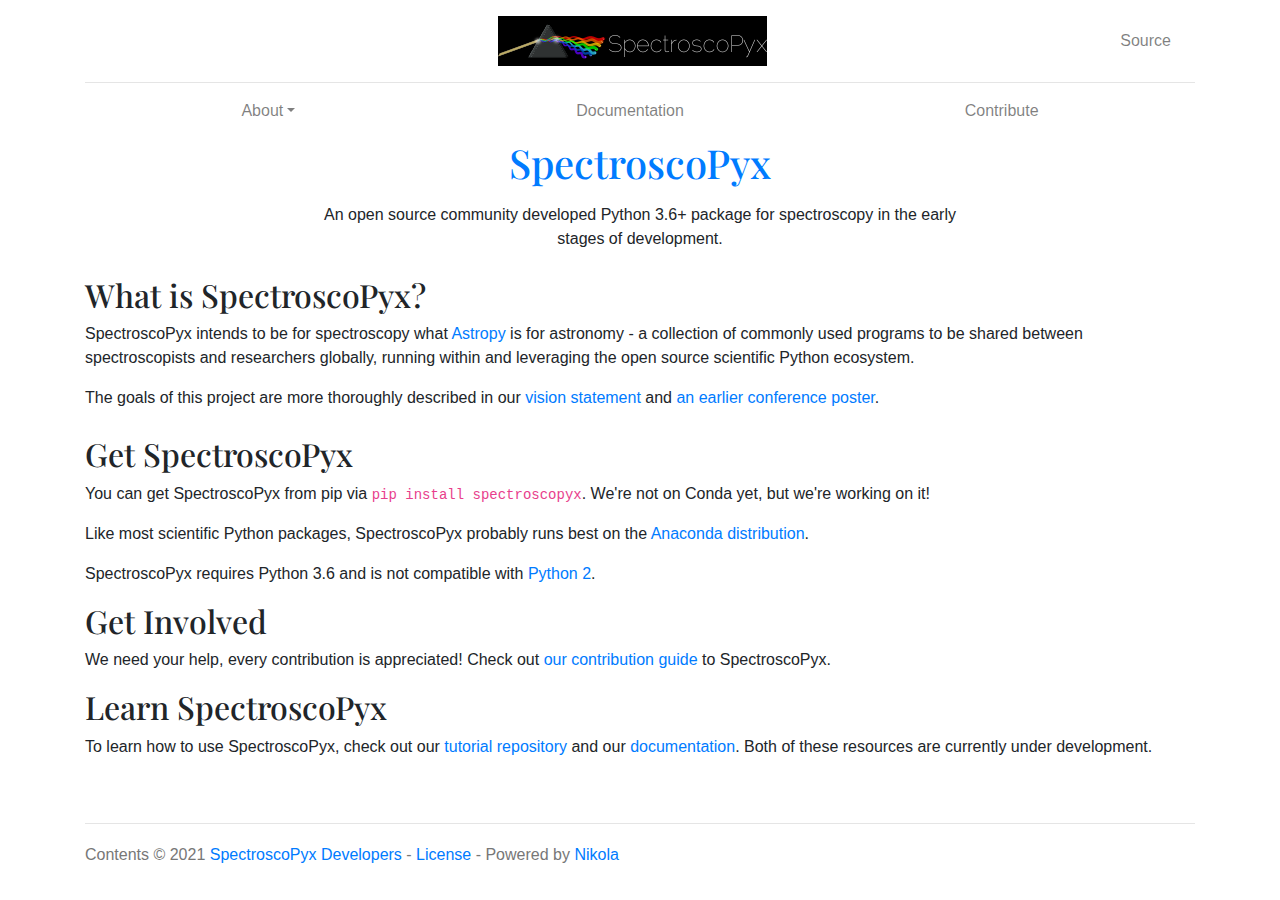
<file: about/index.html>
<!DOCTYPE html>
<html prefix="og: http://ogp.me/ns# article: http://ogp.me/ns/article# " lang="en">
<head>
<meta charset="utf-8">
<meta name="viewport" content="width=device-width, initial-scale=1">
<title>SpectroscoPyx</title>
<link href="../assets/css/all-nocdn.css" rel="stylesheet" type="text/css">
<link href="https://fonts.googleapis.com/css?family=Playfair+Display:700,900" rel="stylesheet">
<meta name="theme-color" content="#5670d4">
<meta name="generator" content="Nikola (getnikola.com)">
<link rel="alternate" type="application/rss+xml" title="RSS" hreflang="en" href="../rss.xml">
<link rel="canonical" href="https://plasmapy.github.io/spectroscopyx/about/">
<link rel="icon" href="../images/favicon-16.png" sizes="16x16">
<link rel="icon" href="../images/favicon-128.png" sizes="128x128">
<!--[if lt IE 9]><script src="../assets/js/html5.js"></script><![endif]--><meta name="author" content="SpectroscoPyx Developers">
<meta property="og:site_name" content="SpectroscoPyx">
<meta property="og:title" content="SpectroscoPyx">
<meta property="og:url" content="https://plasmapy.github.io/spectroscopyx/about/">
<meta property="og:description" content="An open source community developed Python 3.6+ package 
                for spectroscopy in the early stages of development.
            
        
        
            What is SpectroscoPyx?
         ">
<meta property="og:type" content="article">
<meta property="article:published_time" content="2017-10-10T00:00:00+02:00">
<meta property="article:tag" content="Astropy">
<meta property="article:tag" content="physics">
<meta property="article:tag" content="python">
<meta property="article:tag" content="SpectroscoPyx">
</head>
<body>
<a href="#content" class="sr-only sr-only-focusable">Skip to main content</a>

<!-- Header and menu bar -->
<div class="container">
      <header class="blog-header py-3"><div class="row nbb-header align-items-center">
          <div class="col-md-3 col-xs-2 col-sm-2" style="width: auto;">
            <button class="navbar-toggler navbar-light bg-light nbb-navbar-toggler" type="button" data-toggle="collapse" data-target=".bs-nav-collapsible" aria-controls="bs-navbar" aria-expanded="false" aria-label="Toggle navigation">
                <span class="navbar-toggler-icon"></span>
            </button>
            <div class="collapse bs-nav-collapsible bootblog4-search-form-holder">
                
            </div>
        </div>
          <div class="col-md-6 col-xs-10 col-sm-10 bootblog4-brand" style="width: auto;">
            <a class="navbar-brand blog-header-logo text-dark" href="../">
            <img src="../images/spectroscopyx-logo-black-text-50.png" alt="SpectroscoPyx" id="logo" class="d-inline-block align-top"></a>
          </div>
            <div class="col-md-3 justify-content-end align-items-center bs-nav-collapsible collapse flex-collapse bootblog4-right-nav">
            <nav class="navbar navbar-light bg-white"><ul class="navbar-nav bootblog4-right-nav">
<li class="nav-item">
    <a href="index.src.html" id="sourcelink" class="nav-link">Source</a>
    </li>


                    
            </ul></nav>
</div>
    </div>
</header><nav class="navbar navbar-expand-md navbar-light bg-white static-top"><div class="collapse navbar-collapse bs-nav-collapsible" id="bs-navbar">
            <ul class="navbar-nav nav-fill d-flex w-100">
<li class="nav-item dropdown">
<a href="#" class="nav-link dropdown-toggle" data-toggle="dropdown" aria-haspopup="true" aria-expanded="false">About</a>
            <div class="dropdown-menu">
                    <a href="../about" class="dropdown-item">About SpectroscoPyx</a>
                    <a href="../conduct" class="dropdown-item">Code of Conduct</a>
            </div>
                </li>
<li class="nav-item">
<a href="http://docs.spectroscopyx.org/" class="nav-link">Documentation</a>
                </li>
<li class="nav-item">
<a href="../contribute" class="nav-link">Contribute</a>

                
            </li>
</ul>
</div>
<!-- /.navbar-collapse -->
</nav>
</div>

<div class="container" id="content" role="main">
    <div class="body-content">
        <!--Body content-->
        
        
        
<article class="post-text storypage" itemscope="itemscope" itemtype="http://schema.org/Article"><header><h1 class="p-name entry-title" itemprop="headline name"><a href="." class="u-url">SpectroscoPyx</a></h1>

        

    </header><div class="e-content entry-content" itemprop="articleBody text">
    <div id="description">
            <p>
                An open source community developed Python 3.6+ package 
                for spectroscopy in the early stages of development.
            </p>
        </div>
        <div class="main-text-block">
            <h2>What is SpectroscoPyx?</h2>
            <p>
                SpectroscoPyx intends to be for spectroscopy
                what <a href="https://github.com/astropy/astropy">Astropy</a>
                is for astronomy - a collection of commonly used 
                programs to be shared between spectroscopists and 
                researchers globally, running within and leveraging the 
                open source scientific Python ecosystem.</p>
            <p>
                The goals of this project are more thoroughly described in our
                <a href="vision">vision statement</a>
                and <a href="https://zenodo.org/record/163752">an earlier conference poster</a>.
            </p>
        </div>
        <div id="main-text-block">
            <h2>Get SpectroscoPyx</h2>
            <p>
                You can get SpectroscoPyx from pip via <code>pip install 
                spectroscopyx</code>.
                We're not on Conda yet, but we're working on it!
            </p>
            <p>
                Like most scientific Python packages, SpectroscoPyx 
                probably runs best on the 
                <a href="https://www.anaconda.com/downloads">Anaconda distribution</a>.
            </p>
            <p>
                SpectroscoPyx requires Python 3.6 and is not compatible 
with 
                <a href="https://pythonclock.org/">Python 2</a>.
            </p>
        </div>
        <div id="main-text-block">
            <h2>Get Involved</h2>
            <p>
                We need your help, every contribution is appreciated!
                Check out <a href="https://spectroscopyx.org/contribute/">our contribution guide</a> to SpectroscoPyx.
            </p>
        </div>
        <div id="main-text-block">
            <h2>Learn SpectroscoPyx</h2>
            <p>
                To learn how to use SpectroscoPyx, check out our
                <a href="https://github.com/PlasmaPy/PlasmaPy-Tutorials">tutorial repository</a>
                and our <a href="http://spectroscopyx.readthedocs.io/en/latest/">documentation</a>.
                Both of these resources are currently under development.
            </p>
        </div>
    
    </div>
    

</article><!--End of body content--><footer id="footer">
            Contents © 2021         <a href="https://github.com/PlasmaPy/SpectroscoPyx">SpectroscoPyx Developers</a> - 
<a href="../license">
License
</a> - Powered by         <a href="https://getnikola.com" rel="nofollow">Nikola</a>
            
            
        </footer>
</div>
</div>


        <script src="../assets/js/all-nocdn.js"></script><script>
    baguetteBox.run('div#content', {
        ignoreClass: 'islink',
        captions: function(element){var i=element.getElementsByTagName('img')[0];return i===undefined?'':i.alt;}});
    </script>
</body>
</html>
</file>
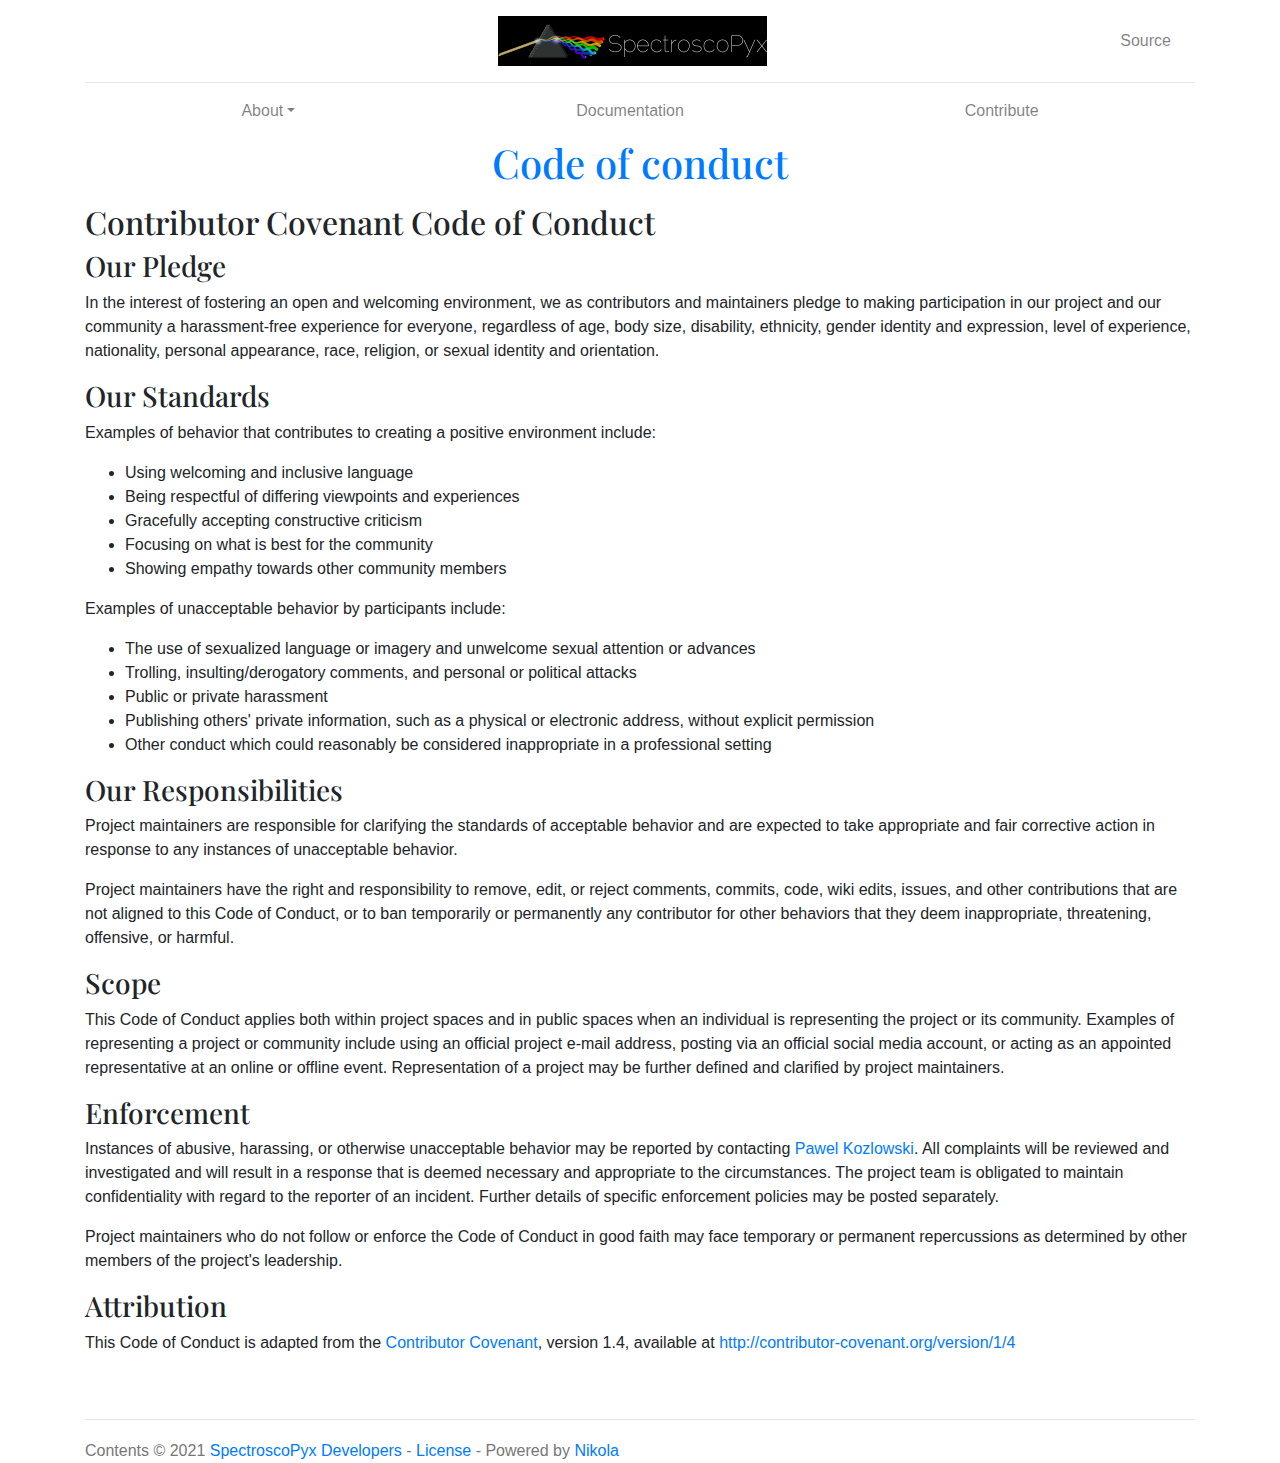
<file: conduct/index.html>
<!DOCTYPE html>
<html prefix="og: http://ogp.me/ns# article: http://ogp.me/ns/article# " lang="en">
<head>
<meta charset="utf-8">
<meta name="viewport" content="width=device-width, initial-scale=1">
<title>Code of conduct | SpectroscoPyx</title>
<link href="../assets/css/all-nocdn.css" rel="stylesheet" type="text/css">
<link href="https://fonts.googleapis.com/css?family=Playfair+Display:700,900" rel="stylesheet">
<meta name="theme-color" content="#5670d4">
<meta name="generator" content="Nikola (getnikola.com)">
<link rel="alternate" type="application/rss+xml" title="RSS" hreflang="en" href="../rss.xml">
<link rel="canonical" href="https://plasmapy.github.io/spectroscopyx/conduct/">
<link rel="icon" href="../images/favicon-16.png" sizes="16x16">
<link rel="icon" href="../images/favicon-128.png" sizes="128x128">
<!--[if lt IE 9]><script src="../assets/js/html5.js"></script><![endif]--><meta name="author" content="SpectroscoPyx Developers">
<meta property="og:site_name" content="SpectroscoPyx">
<meta property="og:title" content="Code of conduct">
<meta property="og:url" content="https://plasmapy.github.io/spectroscopyx/conduct/">
<meta property="og:description" content="Contributor Covenant Code of Conduct
Our Pledge
In the interest of fostering an open and welcoming environment, we as
contributors and maintainers pledge to making participation in our project and
our">
<meta property="og:type" content="article">
<meta property="article:published_time" content="2021-05-29T18:38:01+02:00">
</head>
<body>
<a href="#content" class="sr-only sr-only-focusable">Skip to main content</a>

<!-- Header and menu bar -->
<div class="container">
      <header class="blog-header py-3"><div class="row nbb-header align-items-center">
          <div class="col-md-3 col-xs-2 col-sm-2" style="width: auto;">
            <button class="navbar-toggler navbar-light bg-light nbb-navbar-toggler" type="button" data-toggle="collapse" data-target=".bs-nav-collapsible" aria-controls="bs-navbar" aria-expanded="false" aria-label="Toggle navigation">
                <span class="navbar-toggler-icon"></span>
            </button>
            <div class="collapse bs-nav-collapsible bootblog4-search-form-holder">
                
            </div>
        </div>
          <div class="col-md-6 col-xs-10 col-sm-10 bootblog4-brand" style="width: auto;">
            <a class="navbar-brand blog-header-logo text-dark" href="../">
            <img src="../images/spectroscopyx-logo-black-text-50.png" alt="SpectroscoPyx" id="logo" class="d-inline-block align-top"></a>
          </div>
            <div class="col-md-3 justify-content-end align-items-center bs-nav-collapsible collapse flex-collapse bootblog4-right-nav">
            <nav class="navbar navbar-light bg-white"><ul class="navbar-nav bootblog4-right-nav">
<li class="nav-item">
    <a href="index.md" id="sourcelink" class="nav-link">Source</a>
    </li>


                    
            </ul></nav>
</div>
    </div>
</header><nav class="navbar navbar-expand-md navbar-light bg-white static-top"><div class="collapse navbar-collapse bs-nav-collapsible" id="bs-navbar">
            <ul class="navbar-nav nav-fill d-flex w-100">
<li class="nav-item dropdown">
<a href="#" class="nav-link dropdown-toggle" data-toggle="dropdown" aria-haspopup="true" aria-expanded="false">About</a>
            <div class="dropdown-menu">
                    <a href="../about" class="dropdown-item">About SpectroscoPyx</a>
                    <a href="../conduct" class="dropdown-item">Code of Conduct</a>
            </div>
                </li>
<li class="nav-item">
<a href="http://docs.spectroscopyx.org/" class="nav-link">Documentation</a>
                </li>
<li class="nav-item">
<a href="../contribute" class="nav-link">Contribute</a>

                
            </li>
</ul>
</div>
<!-- /.navbar-collapse -->
</nav>
</div>

<div class="container" id="content" role="main">
    <div class="body-content">
        <!--Body content-->
        
        
        
<article class="post-text storypage" itemscope="itemscope" itemtype="http://schema.org/Article"><header><h1 class="p-name entry-title" itemprop="headline name"><a href="." class="u-url">Code of conduct</a></h1>

        

    </header><div class="e-content entry-content" itemprop="articleBody text">
    <div>
<h2>Contributor Covenant Code of Conduct</h2>
<h3>Our Pledge</h3>
<p>In the interest of fostering an open and welcoming environment, we as
contributors and maintainers pledge to making participation in our project and
our community a harassment-free experience for everyone, regardless of age, body
size, disability, ethnicity, gender identity and expression, level of experience,
nationality, personal appearance, race, religion, or sexual identity and
orientation.</p>
<h3>Our Standards</h3>
<p>Examples of behavior that contributes to creating a positive environment
include:</p>
<ul>
<li>Using welcoming and inclusive language</li>
<li>Being respectful of differing viewpoints and experiences</li>
<li>Gracefully accepting constructive criticism</li>
<li>Focusing on what is best for the community</li>
<li>Showing empathy towards other community members</li>
</ul>
<p>Examples of unacceptable behavior by participants include:</p>
<ul>
<li>The use of sexualized language or imagery and unwelcome sexual attention or
advances</li>
<li>Trolling, insulting/derogatory comments, and personal or political attacks</li>
<li>Public or private harassment</li>
<li>Publishing others' private information, such as a physical or electronic
  address, without explicit permission</li>
<li>Other conduct which could reasonably be considered inappropriate in a
  professional setting</li>
</ul>
<h3>Our Responsibilities</h3>
<p>Project maintainers are responsible for clarifying the standards of acceptable
behavior and are expected to take appropriate and fair corrective action in
response to any instances of unacceptable behavior.</p>
<p>Project maintainers have the right and responsibility to remove, edit, or
reject comments, commits, code, wiki edits, issues, and other contributions
that are not aligned to this Code of Conduct, or to ban temporarily or
permanently any contributor for other behaviors that they deem inappropriate,
threatening, offensive, or harmful.</p>
<h3>Scope</h3>
<p>This Code of Conduct applies both within project spaces and in public spaces
when an individual is representing the project or its community. Examples of
representing a project or community include using an official project e-mail
address, posting via an official social media account, or acting as an appointed
representative at an online or offline event. Representation of a project may be
further defined and clarified by project maintainers.</p>
<h3>Enforcement</h3>
<p>Instances of abusive, harassing, or otherwise unacceptable behavior may be
reported by contacting <a href="https://github.com/lemmatum">Pawel Kozlowski</a>. All
complaints will be reviewed and investigated and will result in a response that
is deemed necessary and appropriate to the circumstances. The project team is
obligated to maintain confidentiality with regard to the reporter of an incident.
Further details of specific enforcement policies may be posted separately.</p>
<p>Project maintainers who do not follow or enforce the Code of Conduct in good
faith may face temporary or permanent repercussions as determined by other
members of the project's leadership.</p>
<h3>Attribution</h3>
<p>This Code of Conduct is adapted from the <a href="http://contributor-covenant.org">Contributor Covenant</a>, version 1.4,
available at <a href="http://contributor-covenant.org/version/1/4/">http://contributor-covenant.org/version/1/4</a></p>
</div>
    </div>
    

</article><!--End of body content--><footer id="footer">
            Contents © 2021         <a href="https://github.com/PlasmaPy/SpectroscoPyx">SpectroscoPyx Developers</a> - 
<a href="../license">
License
</a> - Powered by         <a href="https://getnikola.com" rel="nofollow">Nikola</a>
            
            
        </footer>
</div>
</div>


        <script src="../assets/js/all-nocdn.js"></script><script>
    baguetteBox.run('div#content', {
        ignoreClass: 'islink',
        captions: function(element){var i=element.getElementsByTagName('img')[0];return i===undefined?'':i.alt;}});
    </script>
</body>
</html>
</file>
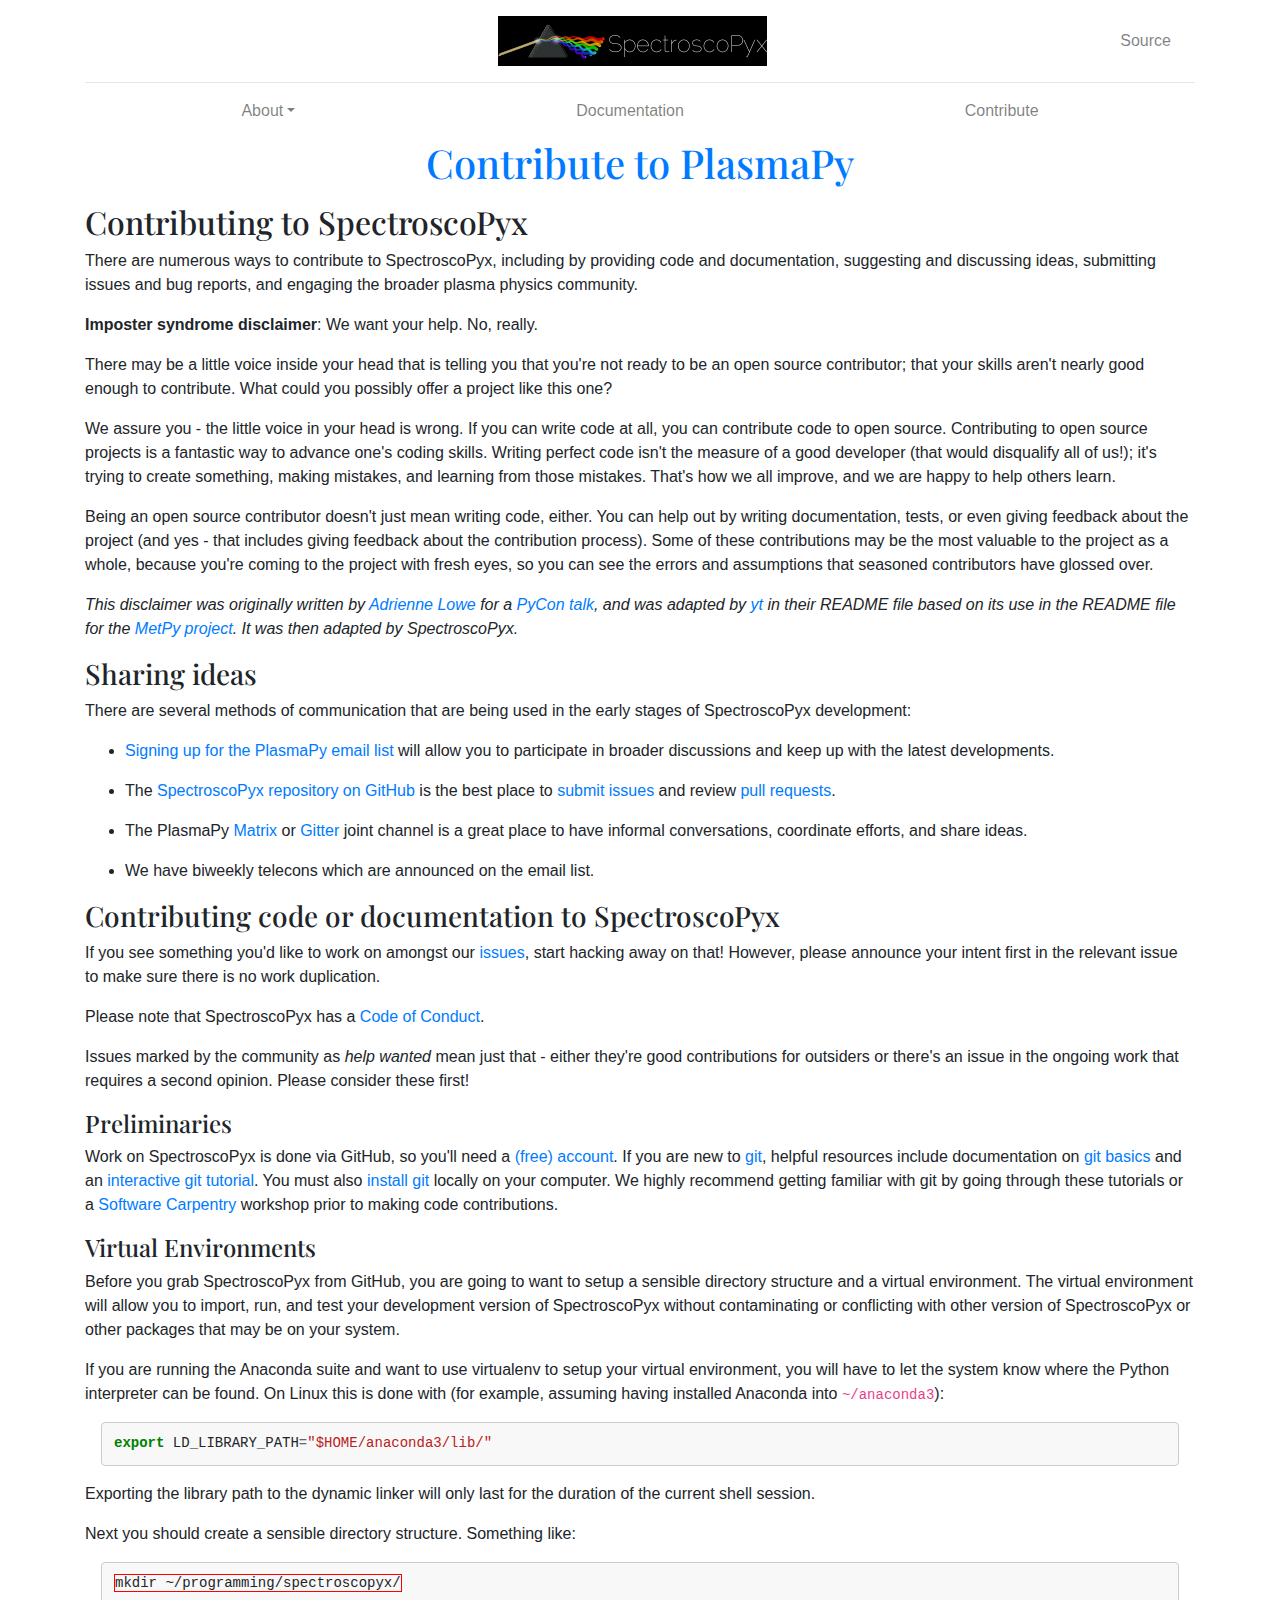
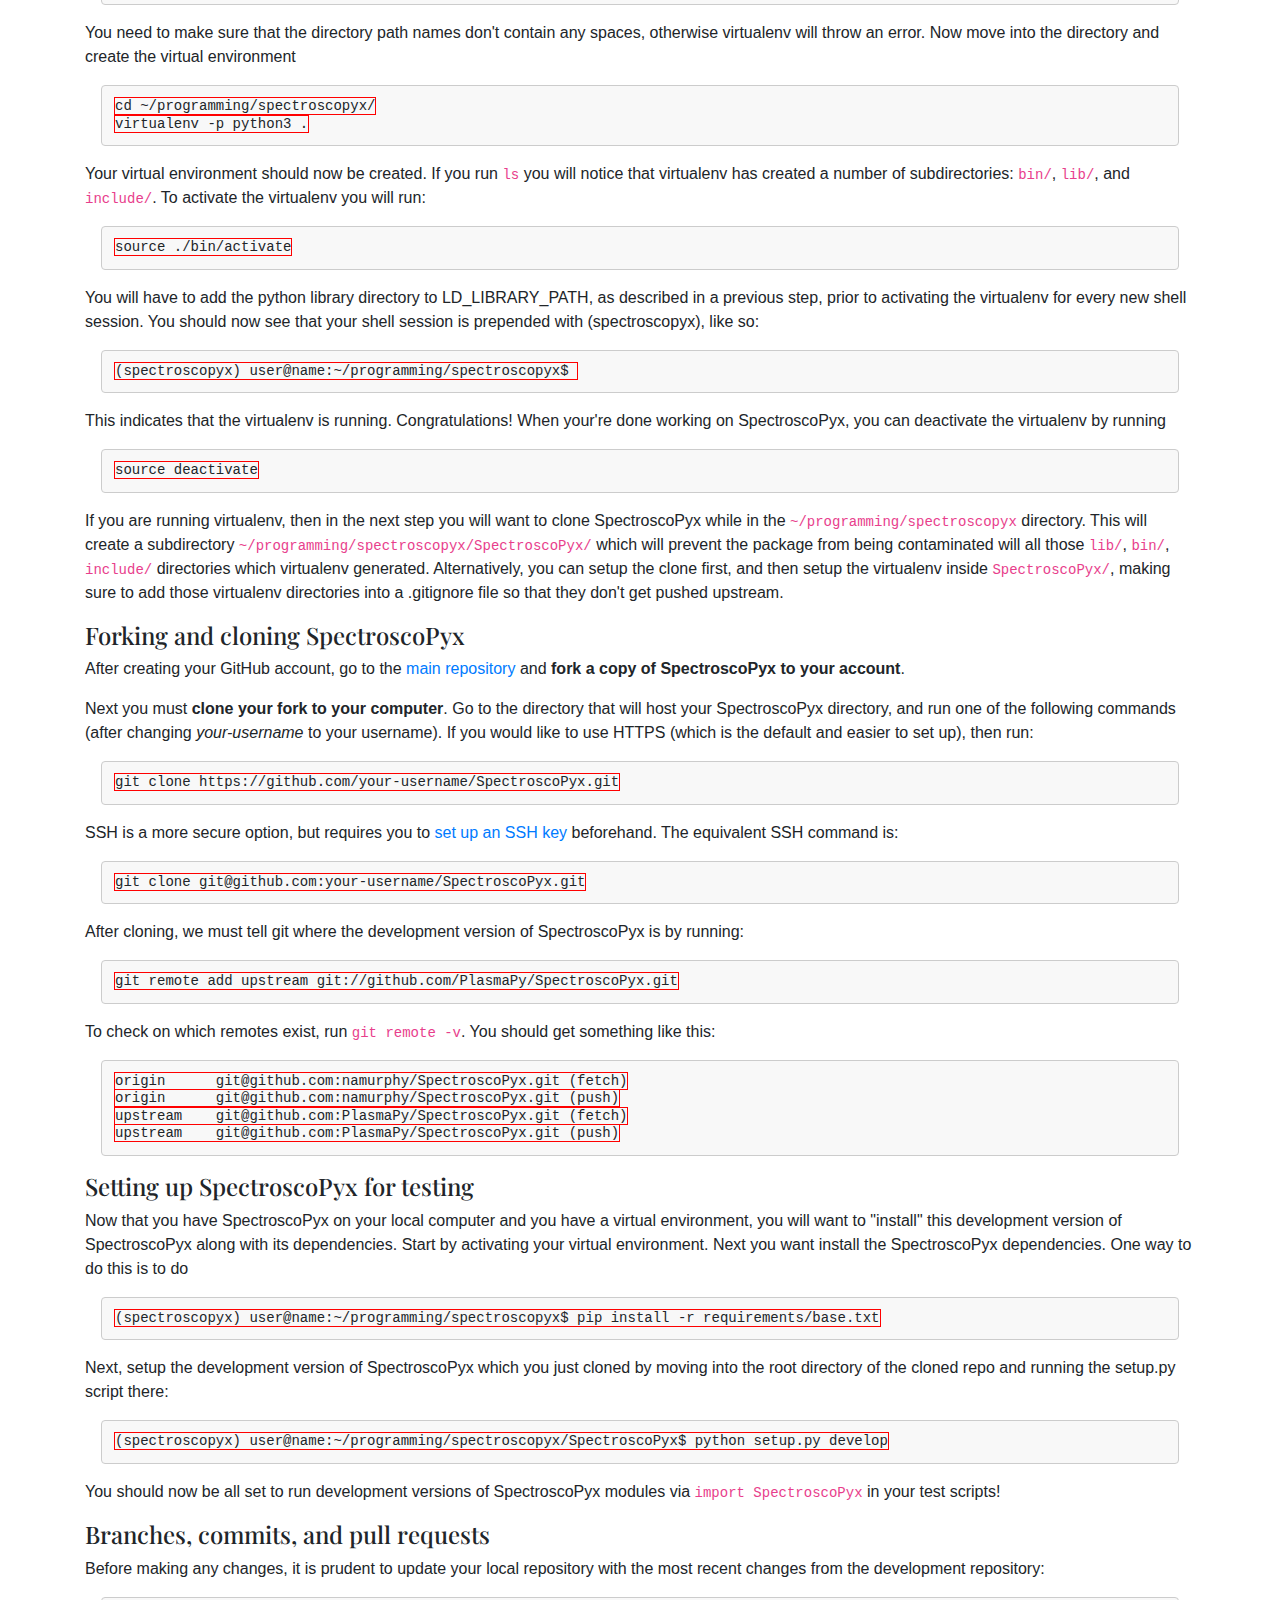
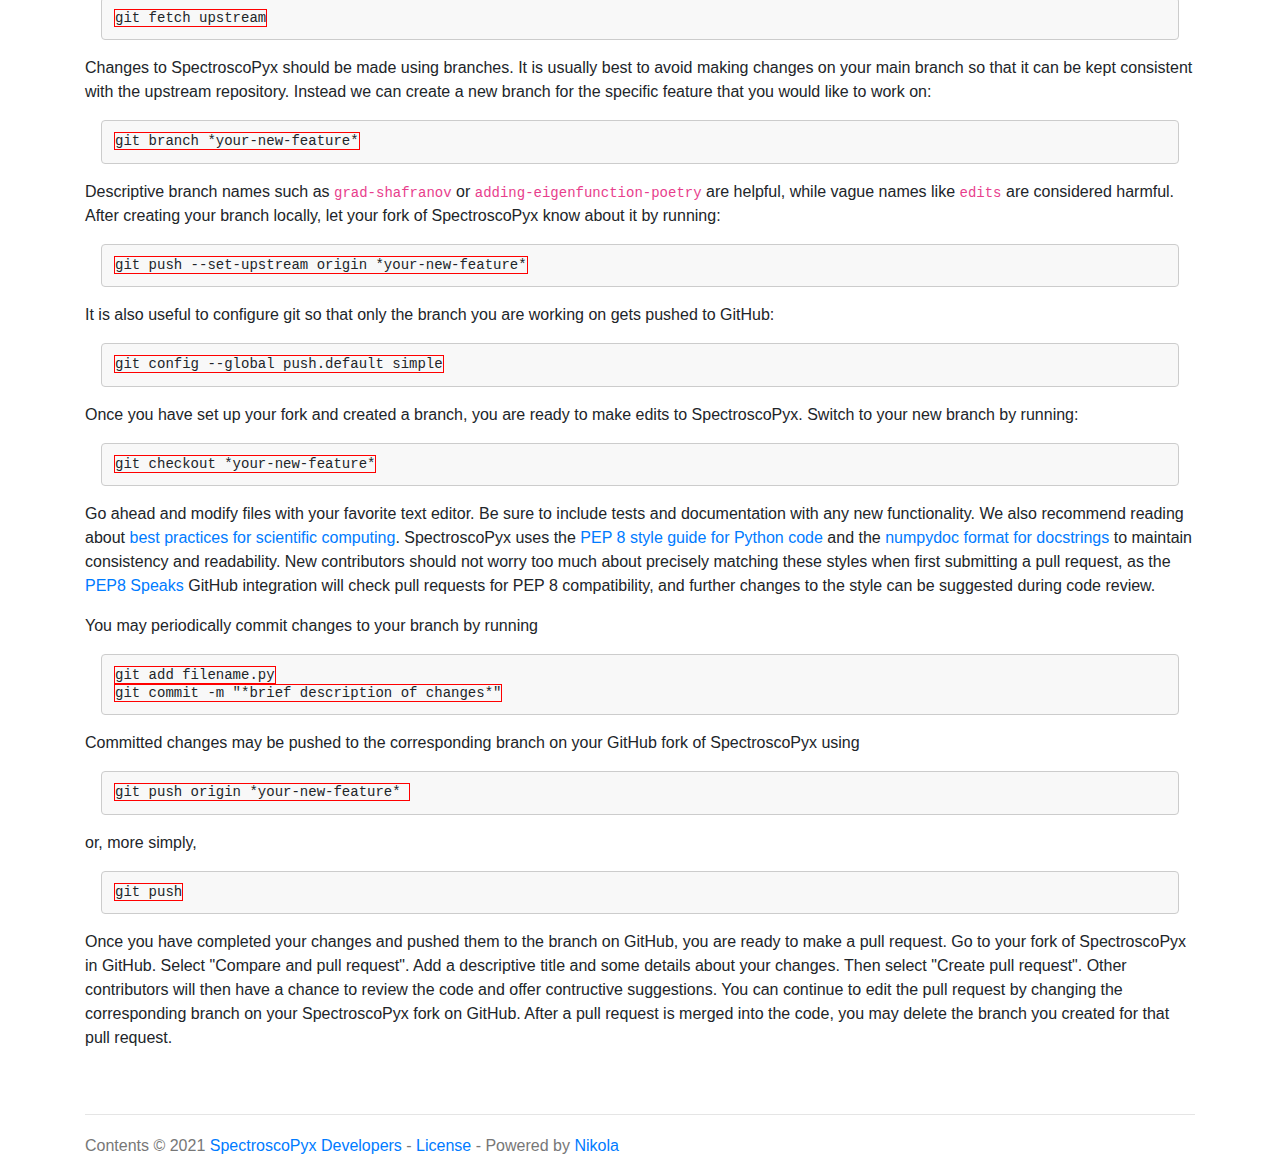
<file: contribute/index.html>
<!DOCTYPE html>
<html prefix="og: http://ogp.me/ns# article: http://ogp.me/ns/article# " lang="en">
<head>
<meta charset="utf-8">
<meta name="viewport" content="width=device-width, initial-scale=1">
<title>Contribute to PlasmaPy | SpectroscoPyx</title>
<link href="../assets/css/all-nocdn.css" rel="stylesheet" type="text/css">
<link href="https://fonts.googleapis.com/css?family=Playfair+Display:700,900" rel="stylesheet">
<meta name="theme-color" content="#5670d4">
<meta name="generator" content="Nikola (getnikola.com)">
<link rel="alternate" type="application/rss+xml" title="RSS" hreflang="en" href="../rss.xml">
<link rel="canonical" href="https://plasmapy.github.io/spectroscopyx/contribute/">
<link rel="icon" href="../images/favicon-16.png" sizes="16x16">
<link rel="icon" href="../images/favicon-128.png" sizes="128x128">
<!--[if lt IE 9]><script src="../assets/js/html5.js"></script><![endif]--><meta name="author" content="SpectroscoPyx Developers">
<meta property="og:site_name" content="SpectroscoPyx">
<meta property="og:title" content="Contribute to PlasmaPy">
<meta property="og:url" content="https://plasmapy.github.io/spectroscopyx/contribute/">
<meta property="og:description" content="Contributing to SpectroscoPyx
There are numerous ways to contribute to SpectroscoPyx, including by
providing code and documentation, suggesting and discussing ideas,
submitting issues and bug reports,">
<meta property="og:type" content="article">
<meta property="article:published_time" content="2021-05-29T18:38:02+02:00">
</head>
<body>
<a href="#content" class="sr-only sr-only-focusable">Skip to main content</a>

<!-- Header and menu bar -->
<div class="container">
      <header class="blog-header py-3"><div class="row nbb-header align-items-center">
          <div class="col-md-3 col-xs-2 col-sm-2" style="width: auto;">
            <button class="navbar-toggler navbar-light bg-light nbb-navbar-toggler" type="button" data-toggle="collapse" data-target=".bs-nav-collapsible" aria-controls="bs-navbar" aria-expanded="false" aria-label="Toggle navigation">
                <span class="navbar-toggler-icon"></span>
            </button>
            <div class="collapse bs-nav-collapsible bootblog4-search-form-holder">
                
            </div>
        </div>
          <div class="col-md-6 col-xs-10 col-sm-10 bootblog4-brand" style="width: auto;">
            <a class="navbar-brand blog-header-logo text-dark" href="../">
            <img src="../images/spectroscopyx-logo-black-text-50.png" alt="SpectroscoPyx" id="logo" class="d-inline-block align-top"></a>
          </div>
            <div class="col-md-3 justify-content-end align-items-center bs-nav-collapsible collapse flex-collapse bootblog4-right-nav">
            <nav class="navbar navbar-light bg-white"><ul class="navbar-nav bootblog4-right-nav">
<li class="nav-item">
    <a href="index.md" id="sourcelink" class="nav-link">Source</a>
    </li>


                    
            </ul></nav>
</div>
    </div>
</header><nav class="navbar navbar-expand-md navbar-light bg-white static-top"><div class="collapse navbar-collapse bs-nav-collapsible" id="bs-navbar">
            <ul class="navbar-nav nav-fill d-flex w-100">
<li class="nav-item dropdown">
<a href="#" class="nav-link dropdown-toggle" data-toggle="dropdown" aria-haspopup="true" aria-expanded="false">About</a>
            <div class="dropdown-menu">
                    <a href="../about" class="dropdown-item">About SpectroscoPyx</a>
                    <a href="../conduct" class="dropdown-item">Code of Conduct</a>
            </div>
                </li>
<li class="nav-item">
<a href="http://docs.spectroscopyx.org/" class="nav-link">Documentation</a>
                </li>
<li class="nav-item">
<a href="../contribute" class="nav-link">Contribute</a>

                
            </li>
</ul>
</div>
<!-- /.navbar-collapse -->
</nav>
</div>

<div class="container" id="content" role="main">
    <div class="body-content">
        <!--Body content-->
        
        
        
<article class="post-text storypage" itemscope="itemscope" itemtype="http://schema.org/Article"><header><h1 class="p-name entry-title" itemprop="headline name"><a href="." class="u-url">Contribute to PlasmaPy</a></h1>

        

    </header><div class="e-content entry-content" itemprop="articleBody text">
    <div>
<h2>Contributing to SpectroscoPyx</h2>
<p>There are numerous ways to contribute to SpectroscoPyx, including by
providing code and documentation, suggesting and discussing ideas,
submitting issues and bug reports, and engaging the broader plasma
physics community.  </p>
<p><strong>Imposter syndrome disclaimer</strong>: We want your help. No, really.</p>
<p>There may be a little voice inside your head that is telling you that you're not
ready to be an open source contributor; that your skills aren't nearly good
enough to contribute. What could you possibly offer a project like this one?</p>
<p>We assure you - the little voice in your head is wrong. If you can write code at
all, you can contribute code to open source. Contributing to open source
projects is a fantastic way to advance one's coding skills. Writing perfect code
isn't the measure of a good developer (that would disqualify all of us!); it's
trying to create something, making mistakes, and learning from those
mistakes. That's how we all improve, and we are happy to help others learn.</p>
<p>Being an open source contributor doesn't just mean writing code, either. You can
help out by writing documentation, tests, or even giving feedback about the
project (and yes - that includes giving feedback about the contribution
process). Some of these contributions may be the most valuable to the project as
a whole, because you're coming to the project with fresh eyes, so you can see
the errors and assumptions that seasoned contributors have glossed over.</p>
<p><em>This disclaimer was originally written by
<a href="https://github.com/adriennefriend">Adrienne Lowe</a> for a
<a href="https://www.youtube.com/watch?v=6Uj746j9Heo">PyCon talk</a>, and was adapted by 
<a href="https://github.com/yt-project/yt">yt</a> in their README file based on its use 
in the README file for the <a href="https://github.com/Unidata/MetPy">MetPy project</a>.
It was then adapted by SpectroscoPyx.</em></p>
<h3>Sharing ideas</h3>
<p>There are several methods of communication that are being used in the
early stages of SpectroscoPyx development:</p>
<ul>
<li>
<p><a href="https://groups.google.com/forum/#!forum/plasmapy">Signing up for the PlasmaPy email
  list</a> will allow
  you to participate in broader discussions and keep up with the
  latest developments.</p>
</li>
<li>
<p>The <a href="https://github.com/PlasmaPy/SpectroscoPyx">SpectroscoPyx repository on
  GitHub</a> is the best place to
  <a href="https://github.com/PlasmaPy/SpectroscoPyx/issues">submit issues</a> and
  review <a href="https://github.com/PlasmaPy/SpectroscoPyx/pulls">pull requests</a>.</p>
</li>
<li>
<p>The PlasmaPy <a href="https://riot.im/app/#/room/#plasmapy:matrix.org">Matrix</a> or 
  <a href="https://gitter.im/PlasmaPy/Lobby">Gitter</a> joint channel
  is a great place to have informal conversations, coordinate efforts,
  and share ideas.  </p>
</li>
<li>We have biweekly telecons which are announced on the email list.</li>
</ul>
<h3>Contributing code or documentation to SpectroscoPyx</h3>
<p>If you see something you'd like to work on amongst our
<a href="https://github.com/PlasmaPy/SpectroscoPyx/issues">issues</a>, start hacking away on
 that! However, please announce your intent first in the relevant issue to 
 make sure there is no work duplication.</p>
<p>Please note that SpectroscoPyx has a <a href="CODE_OF_CONDUCT.md">Code of Conduct</a>.</p>
<p>Issues marked by the community as <em>help wanted</em> mean just that - either they're good contributions for outsiders or there's an issue in the ongoing work that requires a second opinion. Please consider these first!</p>
<h4>Preliminaries</h4>
<p>Work on SpectroscoPyx is done via GitHub, so you'll need a
<a href="https://github.com/join?source=header-home">(free) account</a>.
If you are new to <a href="https://git-scm.com/">git</a>, helpful resources include
documentation on <a href="https://git-scm.com/book/en/v2/Getting-Started-Git-Basics">git
basics</a> and
an <a href="https://try.github.io/levels/1/challenges/1">interactive git
tutorial</a>.  You must also
<a href="https://git-scm.com/book/en/v2/Getting-Started-Installing-Git">install
git</a>
locally on your computer.  We highly recommend getting familiar with
git by going through these tutorials or a <a href="https://software-carpentry.org/">Software
Carpentry</a> workshop prior to making
code contributions.</p>
<h4>Virtual Environments</h4>
<p>Before you grab SpectroscoPyx from GitHub, you are going to want to setup a sensible
directory structure and a virtual environment. The virtual environment will
allow you to import, run, and test your development version of SpectroscoPyx without
contaminating or conflicting with other version of SpectroscoPyx or other packages
that may be on your system.</p>
<p>If you are running the Anaconda suite and want to use virtualenv to setup your
virtual environment, you will have to let the system know where the Python
interpreter can be found. On Linux this is done with (for example, assuming
having installed Anaconda into <code>~/anaconda3</code>):</p>
<pre class="code literal-block"><span></span><code><span class="k">export</span> <span class="n">LD_LIBRARY_PATH</span><span class="o">=</span><span class="s2">"$HOME/anaconda3/lib/"</span>
</code></pre>

<p>Exporting the library path to the dynamic linker will only last for the
duration of the current shell session.</p>
<p>Next you should create a sensible directory structure. Something like:</p>
<pre class="code literal-block"><span></span><code><span class="err">mkdir ~/programming/spectroscopyx/</span>
</code></pre>

<p>You need to make sure that the directory path names don't contain any spaces,
otherwise virtualenv will throw an error. Now move into the directory and
create the virtual environment</p>
<pre class="code literal-block"><span></span><code><span class="err">cd ~/programming/spectroscopyx/</span>
<span class="err">virtualenv -p python3 .</span>
</code></pre>

<p>Your virtual environment should now be created. If you run <code>ls</code> you will notice
that virtualenv has created a number of subdirectories: <code>bin/</code>, <code>lib/</code>, and
<code>include/</code>. To activate the virtualenv you will run:</p>
<pre class="code literal-block"><span></span><code><span class="err">source ./bin/activate</span>
</code></pre>

<p>You will have to add the python library directory to LD_LIBRARY_PATH, as
described in a previous step, prior to activating the virtualenv for every new
shell session.  You should now see that your shell session is prepended with
(spectroscopyx), like so:</p>
<pre class="code literal-block"><span></span><code><span class="err">(spectroscopyx) user@name:~/programming/spectroscopyx$ </span>
</code></pre>

<p>This indicates that the virtualenv is running. Congratulations!
When your're done working on SpectroscoPyx, you can deactivate the virtualenv by
running</p>
<pre class="code literal-block"><span></span><code><span class="err">source deactivate</span>
</code></pre>

<p>If you are running virtualenv, then in the next step you will want to clone
SpectroscoPyx while in the <code>~/programming/spectroscopyx</code> directory. This will create a
subdirectory <code>~/programming/spectroscopyx/SpectroscoPyx/</code> which will prevent the package
from being contaminated will all those <code>lib/</code>, <code>bin/</code>, <code>include/</code> directories
which virtualenv generated. Alternatively, you can setup the clone first, and
then setup the virtualenv inside <code>SpectroscoPyx/</code>, making sure to add those
virtualenv directories into a .gitignore file so that they don't get pushed
upstream.</p>
<h4>Forking and cloning SpectroscoPyx</h4>
<p>After creating your GitHub account, go to the <a href="https://github.com/PlasmaPy/SpectroscoPyx">main
repository</a> and <strong>fork a copy of
SpectroscoPyx to your account</strong>.</p>
<p>Next you must <strong>clone your fork to your computer</strong>.  Go to the
directory that will host your SpectroscoPyx directory, and run one of the
following commands (after changing <em>your-username</em> to your username).
If you would like to use HTTPS (which is the default and easier to set
up), then run:</p>
<pre class="code literal-block"><span></span><code><span class="err">git clone https://github.com/your-username/SpectroscoPyx.git</span>
</code></pre>

<p>SSH is a more secure option, but requires you to <a href="https://help.github.com/articles/generating-a-new-ssh-key-and-adding-it-to-the-ssh-agent/">set up an SSH
key</a>
beforehand.  The equivalent SSH command is:</p>
<pre class="code literal-block"><span></span><code><span class="err">git clone git@github.com:your-username/SpectroscoPyx.git</span>
</code></pre>

<p>After cloning, we must tell git where the development version of
SpectroscoPyx is by running:</p>
<pre class="code literal-block"><span></span><code><span class="err">git remote add upstream git://github.com/PlasmaPy/SpectroscoPyx.git</span>
</code></pre>

<p>To check on which remotes exist, run <code>git remote -v</code>.  You should get
something like this:</p>
<pre class="code literal-block"><span></span><code><span class="err">origin      git@github.com:namurphy/SpectroscoPyx.git (fetch)</span>
<span class="err">origin      git@github.com:namurphy/SpectroscoPyx.git (push)</span>
<span class="err">upstream    git@github.com:PlasmaPy/SpectroscoPyx.git (fetch)</span>
<span class="err">upstream    git@github.com:PlasmaPy/SpectroscoPyx.git (push)</span>
</code></pre>

<h4>Setting up SpectroscoPyx for testing</h4>
<p>Now that you have SpectroscoPyx on your local computer and you have a virtual
environment, you will want to "install" this development version of SpectroscoPyx
along with its dependencies. Start by activating your virtual environment. Next
you want install the SpectroscoPyx dependencies. One way to do this is to do</p>
<pre class="code literal-block"><span></span><code><span class="err">(spectroscopyx) user@name:~/programming/spectroscopyx$ pip install -r requirements/base.txt</span>
</code></pre>

<p>Next, setup the development version of SpectroscoPyx which you just cloned by moving
into the root directory of the cloned repo and running the setup.py script
there:</p>
<pre class="code literal-block"><span></span><code><span class="err">(spectroscopyx) user@name:~/programming/spectroscopyx/SpectroscoPyx$ python setup.py develop</span>
</code></pre>

<p>You should now be all set to run development versions of SpectroscoPyx modules via
<code>import SpectroscoPyx</code> in your test scripts!</p>
<h4>Branches, commits, and pull requests</h4>
<p>Before making any changes, it is prudent to update your local
repository with the most recent changes from the development
repository:</p>
<pre class="code literal-block"><span></span><code><span class="err">git fetch upstream</span>
</code></pre>

<p>Changes to SpectroscoPyx should be made using branches.  It is usually best
to avoid making changes on your main branch so that it can be kept
consistent with the upstream repository.  Instead we can create a new
branch for the specific feature that you would like to work on:</p>
<pre class="code literal-block"><span></span><code><span class="err">git branch *your-new-feature*</span>
</code></pre>

<p>Descriptive branch names such as <code>grad-shafranov</code> or
<code>adding-eigenfunction-poetry</code> are helpful, while vague names like
<code>edits</code> are considered harmful.  After creating your branch locally,
let your fork of SpectroscoPyx know about it by running:</p>
<pre class="code literal-block"><span></span><code><span class="err">git push --set-upstream origin *your-new-feature*</span>
</code></pre>

<p>It is also useful to configure git so that only the branch you are
working on gets pushed to GitHub:</p>
<pre class="code literal-block"><span></span><code><span class="err">git config --global push.default simple</span>
</code></pre>

<p>Once you have set up your fork and created a branch, you are ready to
make edits to SpectroscoPyx.  Switch to your new branch by running:</p>
<pre class="code literal-block"><span></span><code><span class="err">git checkout *your-new-feature*</span>
</code></pre>

<p>Go ahead and modify files with your favorite text editor.  Be sure to
include tests and documentation with any new functionality.  We also
recommend reading about <a href="https://doi.org/10.1371/journal.pbio.1001745">best practices for scientific
computing</a>.  SpectroscoPyx
uses the <a href="https://www.python.org/dev/peps/pep-0008/">PEP 8 style guide for Python
code</a> and the <a href="https://github.com/numpy/numpy/blob/main/doc/HOWTO_DOCUMENT.rst.txt">numpydoc
format for
docstrings</a>
to maintain consistency and readability.  New contributors should not 
worry too much about precisely matching these styles when first 
submitting a pull request, as the <a href="http://pep8speaks.com/">PEP8 Speaks</a>
GitHub integration will check pull requests for PEP 8 compatibility, and
further changes to the style can be suggested during code review.</p>
<p>You may periodically commit changes to your branch by running</p>
<pre class="code literal-block"><span></span><code><span class="err">git add filename.py</span>
<span class="err">git commit -m "*brief description of changes*"</span>
</code></pre>

<p>Committed changes may be pushed to the corresponding branch on your
GitHub fork of SpectroscoPyx using </p>
<pre class="code literal-block"><span></span><code><span class="err">git push origin *your-new-feature* </span>
</code></pre>

<p>or, more simply,</p>
<pre class="code literal-block"><span></span><code><span class="err">git push</span>
</code></pre>

<p>Once you have completed your changes and pushed them to the branch on
GitHub, you are ready to make a pull request.  Go to your fork of
SpectroscoPyx in GitHub.  Select "Compare and pull request".  Add a
descriptive title and some details about your changes.  Then select
"Create pull request".  Other contributors will then have a chance to
review the code and offer contructive suggestions.  You can continue
to edit the pull request by changing the corresponding branch on your
SpectroscoPyx fork on GitHub.  After a pull request is merged into the
code, you may delete the branch you created for that pull request.</p>
</div>
    </div>
    

</article><!--End of body content--><footer id="footer">
            Contents © 2021         <a href="https://github.com/PlasmaPy/SpectroscoPyx">SpectroscoPyx Developers</a> - 
<a href="../license">
License
</a> - Powered by         <a href="https://getnikola.com" rel="nofollow">Nikola</a>
            
            
        </footer>
</div>
</div>


        <script src="../assets/js/all-nocdn.js"></script><script>
    baguetteBox.run('div#content', {
        ignoreClass: 'islink',
        captions: function(element){var i=element.getElementsByTagName('img')[0];return i===undefined?'':i.alt;}});
    </script>
</body>
</html>
</file>
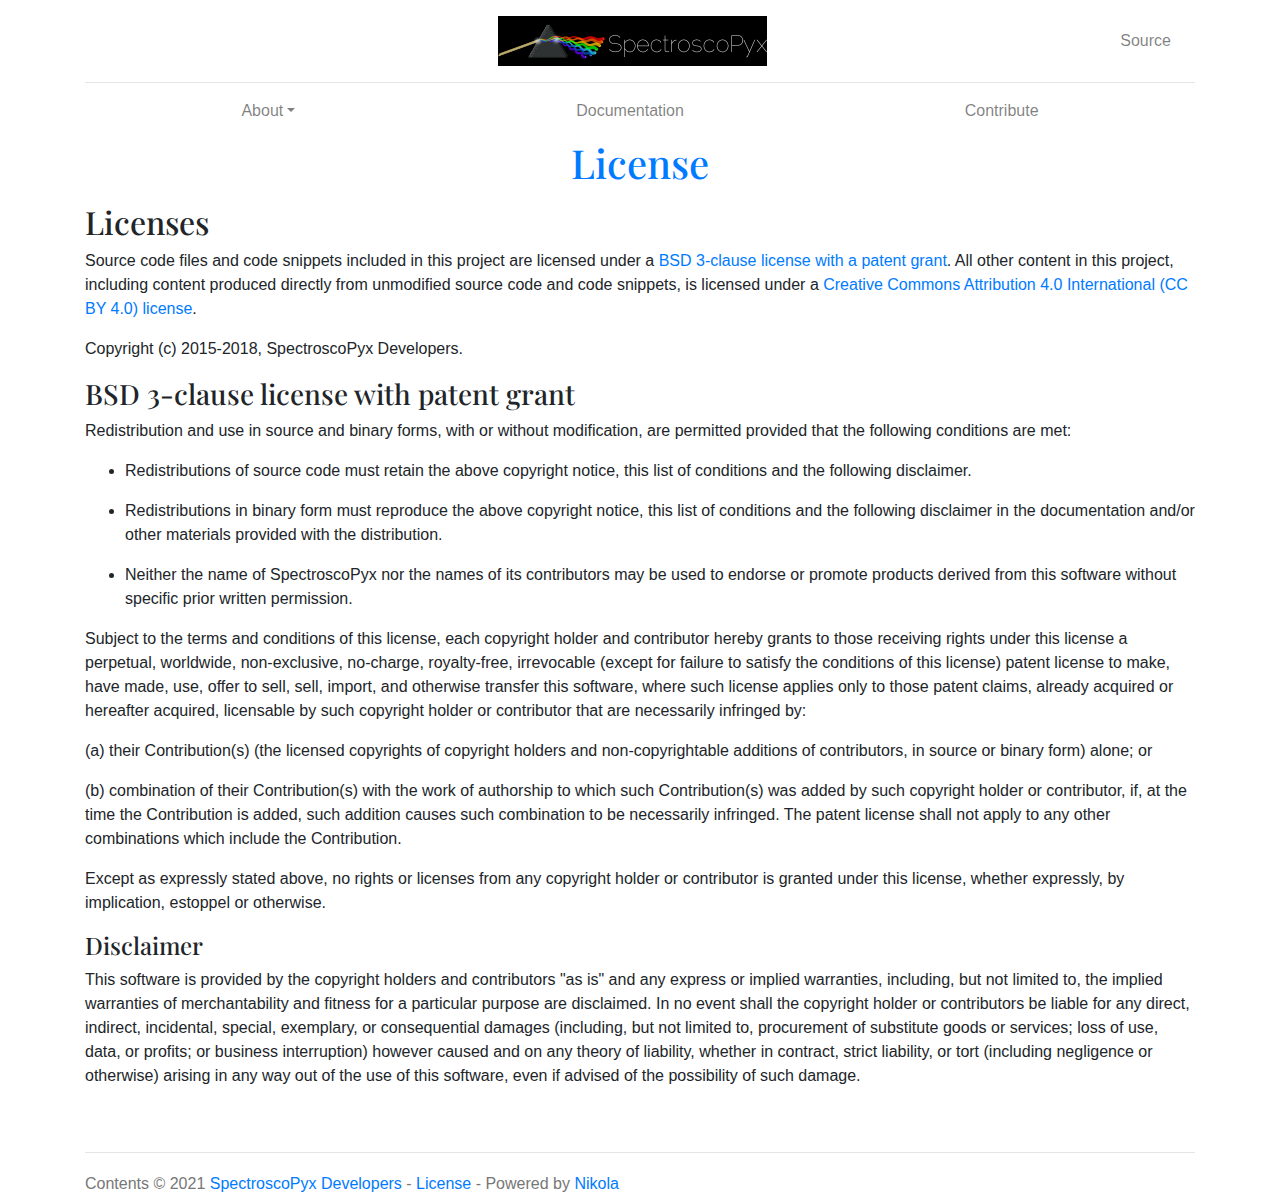
<file: license/index.html>
<!DOCTYPE html>
<html prefix="og: http://ogp.me/ns# article: http://ogp.me/ns/article# " lang="en">
<head>
<meta charset="utf-8">
<meta name="viewport" content="width=device-width, initial-scale=1">
<title>License | SpectroscoPyx</title>
<link href="../assets/css/all-nocdn.css" rel="stylesheet" type="text/css">
<link href="https://fonts.googleapis.com/css?family=Playfair+Display:700,900" rel="stylesheet">
<meta name="theme-color" content="#5670d4">
<meta name="generator" content="Nikola (getnikola.com)">
<link rel="alternate" type="application/rss+xml" title="RSS" hreflang="en" href="../rss.xml">
<link rel="canonical" href="https://plasmapy.github.io/spectroscopyx/license/">
<link rel="icon" href="../images/favicon-16.png" sizes="16x16">
<link rel="icon" href="../images/favicon-128.png" sizes="128x128">
<!--[if lt IE 9]><script src="../assets/js/html5.js"></script><![endif]--><meta name="author" content="SpectroscoPyx Developers">
<meta property="og:site_name" content="SpectroscoPyx">
<meta property="og:title" content="License">
<meta property="og:url" content="https://plasmapy.github.io/spectroscopyx/license/">
<meta property="og:description" content="Licenses
Source code files and code snippets included in this project are
licensed under a BSD 3-clause license with a patent
grant.  All other content in
this project, including content produced dire">
<meta property="og:type" content="article">
<meta property="article:published_time" content="2021-05-29T18:38:02+02:00">
</head>
<body>
<a href="#content" class="sr-only sr-only-focusable">Skip to main content</a>

<!-- Header and menu bar -->
<div class="container">
      <header class="blog-header py-3"><div class="row nbb-header align-items-center">
          <div class="col-md-3 col-xs-2 col-sm-2" style="width: auto;">
            <button class="navbar-toggler navbar-light bg-light nbb-navbar-toggler" type="button" data-toggle="collapse" data-target=".bs-nav-collapsible" aria-controls="bs-navbar" aria-expanded="false" aria-label="Toggle navigation">
                <span class="navbar-toggler-icon"></span>
            </button>
            <div class="collapse bs-nav-collapsible bootblog4-search-form-holder">
                
            </div>
        </div>
          <div class="col-md-6 col-xs-10 col-sm-10 bootblog4-brand" style="width: auto;">
            <a class="navbar-brand blog-header-logo text-dark" href="../">
            <img src="../images/spectroscopyx-logo-black-text-50.png" alt="SpectroscoPyx" id="logo" class="d-inline-block align-top"></a>
          </div>
            <div class="col-md-3 justify-content-end align-items-center bs-nav-collapsible collapse flex-collapse bootblog4-right-nav">
            <nav class="navbar navbar-light bg-white"><ul class="navbar-nav bootblog4-right-nav">
<li class="nav-item">
    <a href="index.md" id="sourcelink" class="nav-link">Source</a>
    </li>


                    
            </ul></nav>
</div>
    </div>
</header><nav class="navbar navbar-expand-md navbar-light bg-white static-top"><div class="collapse navbar-collapse bs-nav-collapsible" id="bs-navbar">
            <ul class="navbar-nav nav-fill d-flex w-100">
<li class="nav-item dropdown">
<a href="#" class="nav-link dropdown-toggle" data-toggle="dropdown" aria-haspopup="true" aria-expanded="false">About</a>
            <div class="dropdown-menu">
                    <a href="../about" class="dropdown-item">About SpectroscoPyx</a>
                    <a href="../conduct" class="dropdown-item">Code of Conduct</a>
            </div>
                </li>
<li class="nav-item">
<a href="http://docs.spectroscopyx.org/" class="nav-link">Documentation</a>
                </li>
<li class="nav-item">
<a href="../contribute" class="nav-link">Contribute</a>

                
            </li>
</ul>
</div>
<!-- /.navbar-collapse -->
</nav>
</div>

<div class="container" id="content" role="main">
    <div class="body-content">
        <!--Body content-->
        
        
        
<article class="post-text storypage" itemscope="itemscope" itemtype="http://schema.org/Article"><header><h1 class="p-name entry-title" itemprop="headline name"><a href="." class="u-url">License</a></h1>

        

    </header><div class="e-content entry-content" itemprop="articleBody text">
    <div>
<h2>Licenses</h2>
<p>Source code files and code snippets included in this project are
licensed under a <a href="#bsd-3-clause-license-with-patent-grant">BSD 3-clause license with a patent
grant</a>.  All other content in
this project, including content produced directly from unmodified
source code and code snippets, is licensed under a <a href="https://creativecommons.org/licenses/by/4.0/">Creative Commons
Attribution 4.0 International (CC BY 4.0)
license</a>.</p>
<p>Copyright (c) 2015-2018, SpectroscoPyx Developers.</p>
<h3>BSD 3-clause license with patent grant</h3>
<p>Redistribution and use in source and binary forms, with or without
modification, are permitted provided that the following conditions are
met:</p>
<ul>
<li>
<p>Redistributions of source code must retain the above copyright
  notice, this list of conditions and the following disclaimer.</p>
</li>
<li>
<p>Redistributions in binary form must reproduce the above copyright
  notice, this list of conditions and the following disclaimer in the
  documentation and/or other materials provided with the distribution.</p>
</li>
<li>
<p>Neither the name of SpectroscoPyx nor the names of its contributors 
  may be used to endorse or promote products derived from this 
  software without specific prior written permission.</p>
</li>
</ul>
<p>Subject to the terms and conditions of this license, each copyright
holder and contributor hereby grants to those receiving rights under
this license a perpetual, worldwide, non-exclusive, no-charge,
royalty-free, irrevocable (except for failure to satisfy the
conditions of this license) patent license to make, have made, use,
offer to sell, sell, import, and otherwise transfer this software,
where such license applies only to those patent claims, already
acquired or hereafter acquired, licensable by such copyright holder or
contributor that are necessarily infringed by:</p>
<p>(a) their Contribution(s) (the licensed copyrights of copyright
holders and non-copyrightable additions of contributors, in source or
binary form) alone; or</p>
<p>(b) combination of their Contribution(s) with the work of authorship
to which such Contribution(s) was added by such copyright holder or
contributor, if, at the time the Contribution is added, such addition
causes such combination to be necessarily infringed. The patent
license shall not apply to any other combinations which include the
Contribution.</p>
<p>Except as expressly stated above, no rights or licenses from any
copyright holder or contributor is granted under this license, whether
expressly, by implication, estoppel or otherwise.</p>
<h4>Disclaimer</h4>
<p>This software is provided by the copyright holders and contributors
"as is" and any express or implied warranties, including, but not
limited to, the implied warranties of merchantability and fitness for
a particular purpose are disclaimed. In no event shall the copyright
holder or contributors be liable for any direct, indirect, incidental,
special, exemplary, or consequential damages (including, but not
limited to, procurement of substitute goods or services; loss of use,
data, or profits; or business interruption) however caused and on any
theory of liability, whether in contract, strict liability, or tort
(including negligence or otherwise) arising in any way out of the use
of this software, even if advised of the possibility of such damage.</p>
</div>
    </div>
    

</article><!--End of body content--><footer id="footer">
            Contents © 2021         <a href="https://github.com/PlasmaPy/SpectroscoPyx">SpectroscoPyx Developers</a> - 
<a href="../license">
License
</a> - Powered by         <a href="https://getnikola.com" rel="nofollow">Nikola</a>
            
            
        </footer>
</div>
</div>


        <script src="../assets/js/all-nocdn.js"></script><script>
    baguetteBox.run('div#content', {
        ignoreClass: 'islink',
        captions: function(element){var i=element.getElementsByTagName('img')[0];return i===undefined?'':i.alt;}});
    </script>
</body>
</html>
</file>
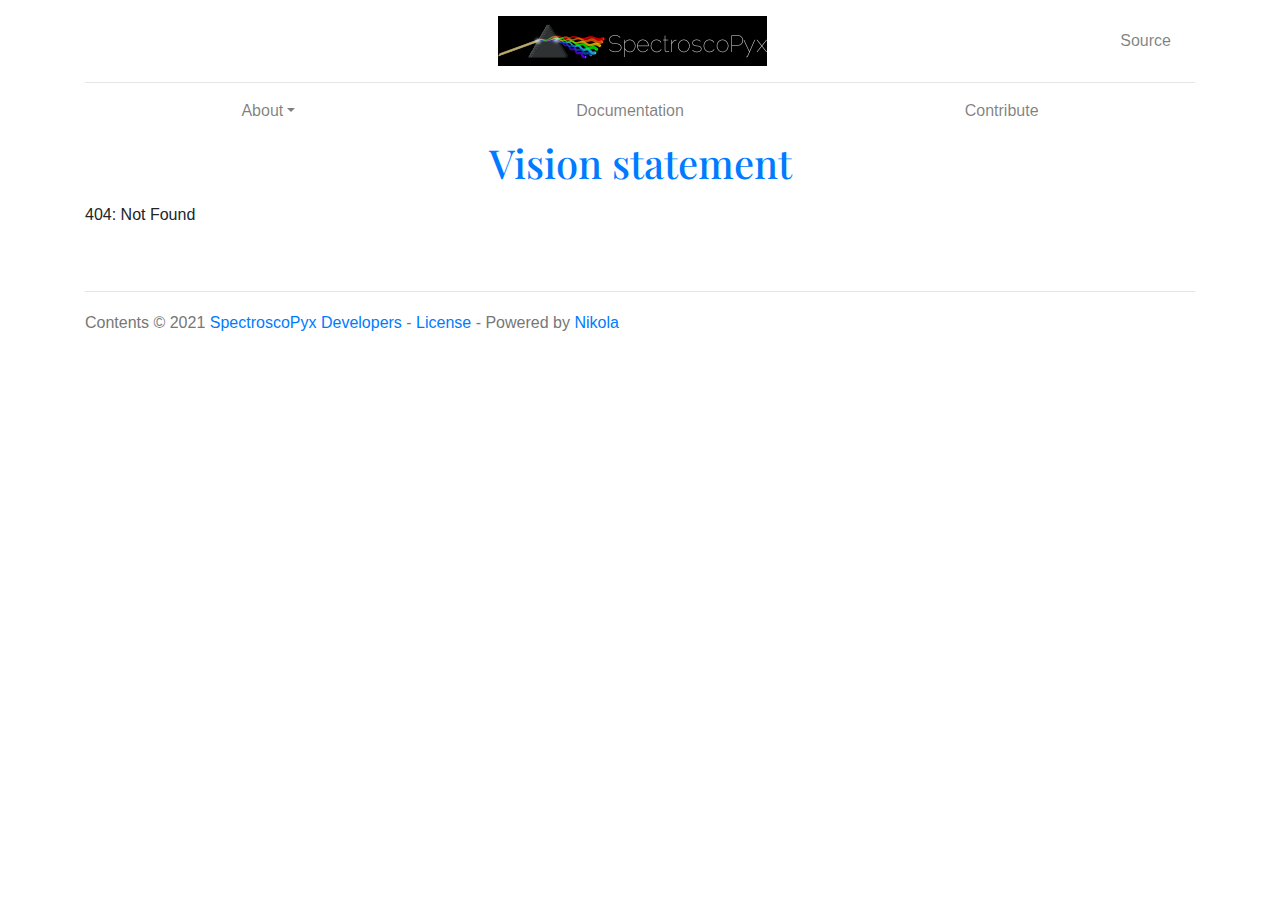
<file: vision/index.html>
<!DOCTYPE html>
<html prefix="og: http://ogp.me/ns# article: http://ogp.me/ns/article# " lang="en">
<head>
<meta charset="utf-8">
<meta name="viewport" content="width=device-width, initial-scale=1">
<title>Vision statement | SpectroscoPyx</title>
<link href="../assets/css/all-nocdn.css" rel="stylesheet" type="text/css">
<link href="https://fonts.googleapis.com/css?family=Playfair+Display:700,900" rel="stylesheet">
<meta name="theme-color" content="#5670d4">
<meta name="generator" content="Nikola (getnikola.com)">
<link rel="alternate" type="application/rss+xml" title="RSS" hreflang="en" href="../rss.xml">
<link rel="canonical" href="https://plasmapy.github.io/spectroscopyx/vision/">
<link rel="icon" href="../images/favicon-16.png" sizes="16x16">
<link rel="icon" href="../images/favicon-128.png" sizes="128x128">
<!--[if lt IE 9]><script src="../assets/js/html5.js"></script><![endif]--><meta name="author" content="SpectroscoPyx Developers">
<meta property="og:site_name" content="SpectroscoPyx">
<meta property="og:title" content="Vision statement">
<meta property="og:url" content="https://plasmapy.github.io/spectroscopyx/vision/">
<meta property="og:description" content="404: Not Found">
<meta property="og:type" content="article">
<meta property="article:published_time" content="2021-05-29T18:38:02+02:00">
</head>
<body>
<a href="#content" class="sr-only sr-only-focusable">Skip to main content</a>

<!-- Header and menu bar -->
<div class="container">
      <header class="blog-header py-3"><div class="row nbb-header align-items-center">
          <div class="col-md-3 col-xs-2 col-sm-2" style="width: auto;">
            <button class="navbar-toggler navbar-light bg-light nbb-navbar-toggler" type="button" data-toggle="collapse" data-target=".bs-nav-collapsible" aria-controls="bs-navbar" aria-expanded="false" aria-label="Toggle navigation">
                <span class="navbar-toggler-icon"></span>
            </button>
            <div class="collapse bs-nav-collapsible bootblog4-search-form-holder">
                
            </div>
        </div>
          <div class="col-md-6 col-xs-10 col-sm-10 bootblog4-brand" style="width: auto;">
            <a class="navbar-brand blog-header-logo text-dark" href="../">
            <img src="../images/spectroscopyx-logo-black-text-50.png" alt="SpectroscoPyx" id="logo" class="d-inline-block align-top"></a>
          </div>
            <div class="col-md-3 justify-content-end align-items-center bs-nav-collapsible collapse flex-collapse bootblog4-right-nav">
            <nav class="navbar navbar-light bg-white"><ul class="navbar-nav bootblog4-right-nav">
<li class="nav-item">
    <a href="index.md" id="sourcelink" class="nav-link">Source</a>
    </li>


                    
            </ul></nav>
</div>
    </div>
</header><nav class="navbar navbar-expand-md navbar-light bg-white static-top"><div class="collapse navbar-collapse bs-nav-collapsible" id="bs-navbar">
            <ul class="navbar-nav nav-fill d-flex w-100">
<li class="nav-item dropdown">
<a href="#" class="nav-link dropdown-toggle" data-toggle="dropdown" aria-haspopup="true" aria-expanded="false">About</a>
            <div class="dropdown-menu">
                    <a href="../about" class="dropdown-item">About SpectroscoPyx</a>
                    <a href="../conduct" class="dropdown-item">Code of Conduct</a>
            </div>
                </li>
<li class="nav-item">
<a href="http://docs.spectroscopyx.org/" class="nav-link">Documentation</a>
                </li>
<li class="nav-item">
<a href="../contribute" class="nav-link">Contribute</a>

                
            </li>
</ul>
</div>
<!-- /.navbar-collapse -->
</nav>
</div>

<div class="container" id="content" role="main">
    <div class="body-content">
        <!--Body content-->
        
        
        
<article class="post-text storypage" itemscope="itemscope" itemtype="http://schema.org/Article"><header><h1 class="p-name entry-title" itemprop="headline name"><a href="." class="u-url">Vision statement</a></h1>

        

    </header><div class="e-content entry-content" itemprop="articleBody text">
    <p>404: Not Found</p>
    </div>
    

</article><!--End of body content--><footer id="footer">
            Contents © 2021         <a href="https://github.com/PlasmaPy/SpectroscoPyx">SpectroscoPyx Developers</a> - 
<a href="../license">
License
</a> - Powered by         <a href="https://getnikola.com" rel="nofollow">Nikola</a>
            
            
        </footer>
</div>
</div>


        <script src="../assets/js/all-nocdn.js"></script><script>
    baguetteBox.run('div#content', {
        ignoreClass: 'islink',
        captions: function(element){var i=element.getElementsByTagName('img')[0];return i===undefined?'':i.alt;}});
    </script>
</body>
</html>
</file>
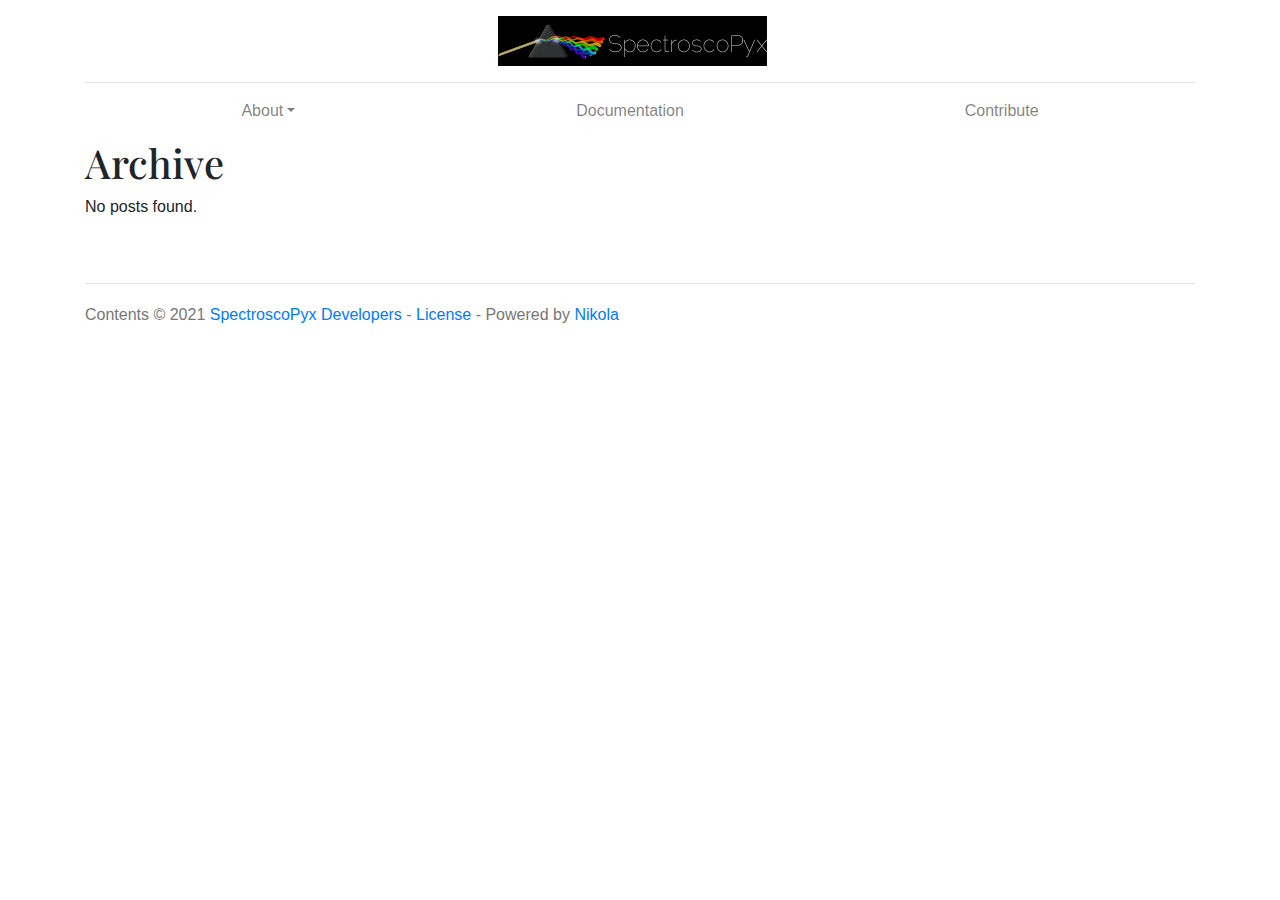
<file: archive.html>
<!DOCTYPE html>
<html prefix="og: http://ogp.me/ns# article: http://ogp.me/ns/article# " lang="en">
<head>
<meta charset="utf-8">
<meta name="description" content="Webpage for SpectroscoPyx.">
<meta name="viewport" content="width=device-width, initial-scale=1">
<title>Archive | SpectroscoPyx</title>
<link href="assets/css/all-nocdn.css" rel="stylesheet" type="text/css">
<link href="https://fonts.googleapis.com/css?family=Playfair+Display:700,900" rel="stylesheet">
<meta name="theme-color" content="#5670d4">
<meta name="generator" content="Nikola (getnikola.com)">
<link rel="alternate" type="application/rss+xml" title="RSS" hreflang="en" href="rss.xml">
<link rel="canonical" href="https://plasmapy.github.io/spectroscopyx/archive.html">
<link rel="icon" href="images/favicon-16.png" sizes="16x16">
<link rel="icon" href="images/favicon-128.png" sizes="128x128">
<!--[if lt IE 9]><script src="assets/js/html5.js"></script><![endif]-->
</head>
<body>
<a href="#content" class="sr-only sr-only-focusable">Skip to main content</a>

<!-- Header and menu bar -->
<div class="container">
      <header class="blog-header py-3"><div class="row nbb-header align-items-center">
          <div class="col-md-3 col-xs-2 col-sm-2" style="width: auto;">
            <button class="navbar-toggler navbar-light bg-light nbb-navbar-toggler" type="button" data-toggle="collapse" data-target=".bs-nav-collapsible" aria-controls="bs-navbar" aria-expanded="false" aria-label="Toggle navigation">
                <span class="navbar-toggler-icon"></span>
            </button>
            <div class="collapse bs-nav-collapsible bootblog4-search-form-holder">
                
            </div>
        </div>
          <div class="col-md-6 col-xs-10 col-sm-10 bootblog4-brand" style="width: auto;">
            <a class="navbar-brand blog-header-logo text-dark" href=".">
            <img src="images/spectroscopyx-logo-black-text-50.png" alt="SpectroscoPyx" id="logo" class="d-inline-block align-top"></a>
          </div>
            <div class="col-md-3 justify-content-end align-items-center bs-nav-collapsible collapse flex-collapse bootblog4-right-nav">
            <nav class="navbar navbar-light bg-white"><ul class="navbar-nav bootblog4-right-nav"></ul></nav>
</div>
    </div>
</header><nav class="navbar navbar-expand-md navbar-light bg-white static-top"><div class="collapse navbar-collapse bs-nav-collapsible" id="bs-navbar">
            <ul class="navbar-nav nav-fill d-flex w-100">
<li class="nav-item dropdown">
<a href="#" class="nav-link dropdown-toggle" data-toggle="dropdown" aria-haspopup="true" aria-expanded="false">About</a>
            <div class="dropdown-menu">
                    <a href="about" class="dropdown-item">About SpectroscoPyx</a>
                    <a href="conduct" class="dropdown-item">Code of Conduct</a>
            </div>
                </li>
<li class="nav-item">
<a href="http://docs.spectroscopyx.org/" class="nav-link">Documentation</a>
                </li>
<li class="nav-item">
<a href="contribute" class="nav-link">Contribute</a>

                
            </li>
</ul>
</div>
<!-- /.navbar-collapse -->
</nav>
</div>

<div class="container" id="content" role="main">
    <div class="body-content">
        <!--Body content-->
        
        
        
<article class="listpage"><header><h1>Archive</h1>
    </header><p>No posts found.</p>
</article><!--End of body content--><footer id="footer">
            Contents © 2021         <a href="https://github.com/PlasmaPy/SpectroscoPyx">SpectroscoPyx Developers</a> - 
<a href="license">
License
</a> - Powered by         <a href="https://getnikola.com" rel="nofollow">Nikola</a>
            
            
        </footer>
</div>
</div>


        <script src="assets/js/all-nocdn.js"></script><script>
    baguetteBox.run('div#content', {
        ignoreClass: 'islink',
        captions: function(element){var i=element.getElementsByTagName('img')[0];return i===undefined?'':i.alt;}});
    </script>
</body>
</html>
</file>
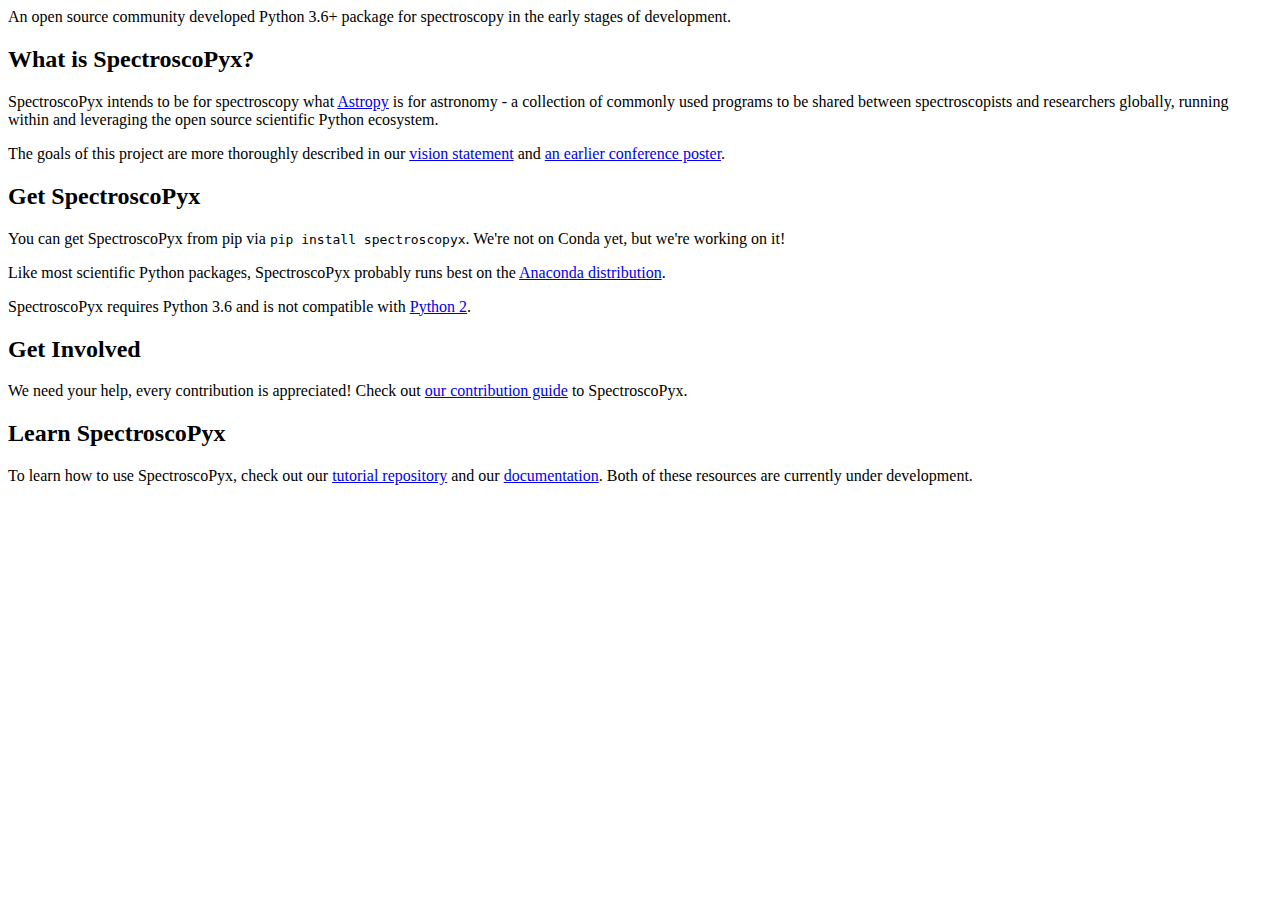
<file: about/index.src.html>
<html>
    <head>
        <title>SpectroscoPyx</title>
        <meta name="tags" content="SpectroscoPyx, physics, python, 
Astropy" />
        <meta name="date" content="2017-10-10 00:00" />
        <meta name="authors" content="SpectroscoPyx Developers" />
        <meta name="summary" content="Main page for the SpectroscoPyx 
community" />
    </head>
    <body>
        <div id="description">
            <p>
                An open source community developed Python 3.6+ package 
                for spectroscopy in the early stages of development.
            </p>
        </div>
        <div class="main-text-block">
            <h2>What is SpectroscoPyx?</h2>
            <p>
                SpectroscoPyx intends to be for spectroscopy
                what <a href="https://github.com/astropy/astropy">Astropy</a>
                is for astronomy - a collection of commonly used 
                programs to be shared between spectroscopists and 
                researchers globally, running within and leveraging the 
                open source scientific Python ecosystem.</p>
            <p>
                The goals of this project are more thoroughly described in our
                <a href="vision">vision statement</a>
                and <a href="https://zenodo.org/record/163752">an earlier conference poster</a>.
            </p>
        </div>
        <div id="main-text-block">
            <h2>Get SpectroscoPyx</h2>
            <p>
                You can get SpectroscoPyx from pip via <code>pip install 
                spectroscopyx</code>.
                We're not on Conda yet, but we're working on it!
            </p>
            <p>
                Like most scientific Python packages, SpectroscoPyx 
                probably runs best on the 
                <a href="https://www.anaconda.com/downloads">Anaconda distribution</a>.
            </p>
            <p>
                SpectroscoPyx requires Python 3.6 and is not compatible 
with 
                <a href="https://pythonclock.org/">Python 2</a>.
            </p>
        </div>
        <div id="main-text-block">
            <h2>Get Involved</h2>
            <p>
                We need your help, every contribution is appreciated!
                Check out <a href="https://spectroscopyx.org/contribute/">our contribution guide</a> to SpectroscoPyx.
            </p>
        </div>
        <div id="main-text-block">
            <h2>Learn SpectroscoPyx</h2>
            <p>
                To learn how to use SpectroscoPyx, check out our
                <a href="https://github.com/PlasmaPy/PlasmaPy-Tutorials">tutorial repository</a>
                and our <a 
href="http://spectroscopyx.readthedocs.io/en/latest/">documentation</a>.
                Both of these resources are currently under development.
            </p>
        </div>
    </body>
</html>
</file>
